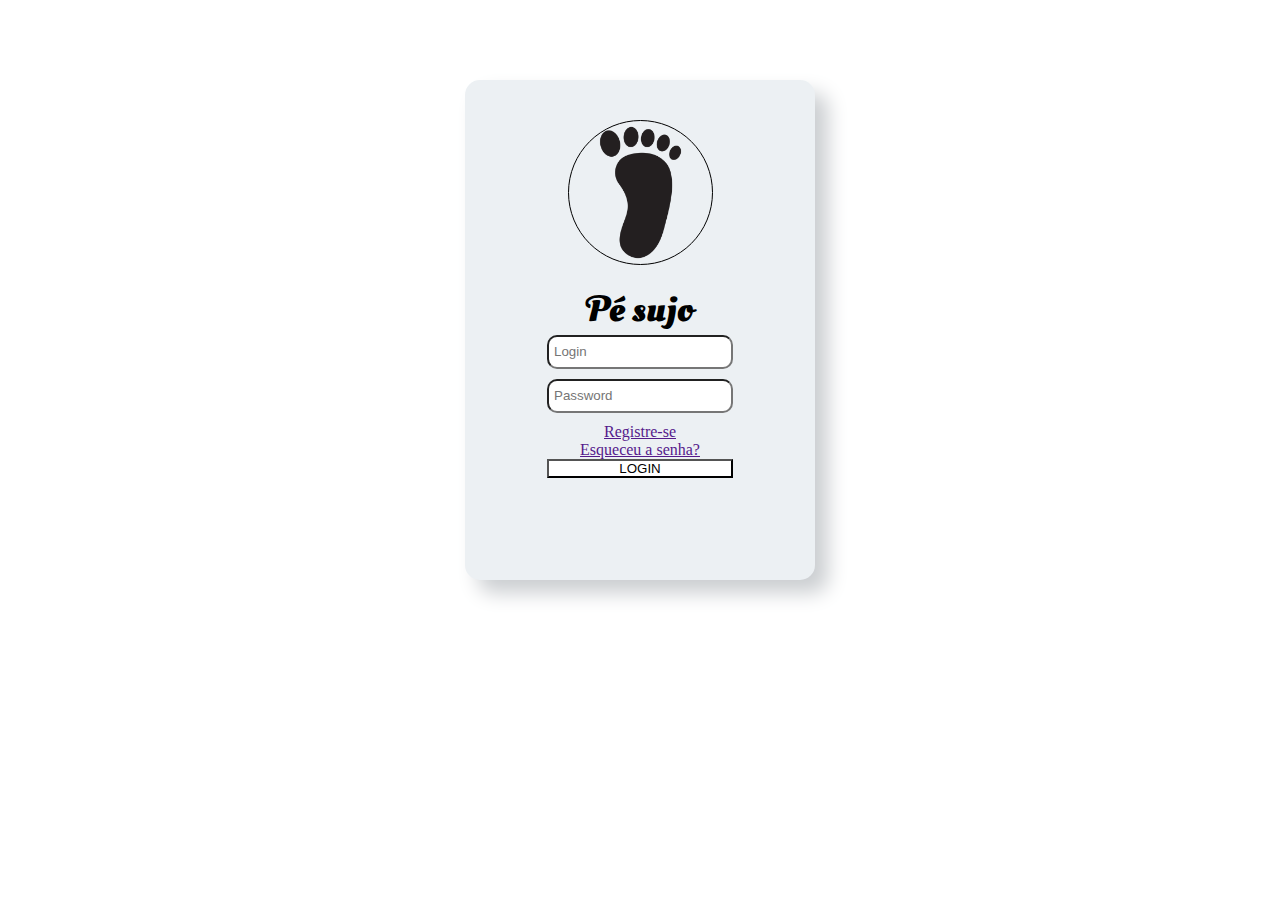
<file: BarSystem/index.html>
<!DOCTYPE html>
<html lang="pt-br">
<head>
    <meta charset="UTF-8">
    <meta http-equiv="X-UA-Compatible" content="IE=edge">
    <meta name="viewport" content="width=device-width, initial-scale=1.0">
    <title>BarSystem</title>
    <link href="https://cdn.jsdelivr.net/npm/bootstrap@5.1.3/dist/css/bootstrap.min.css" rel="stylesheet" integrity="sha384-1BmE4kWBq78iYhFldvKuhfTAU6auU8tT94WrHftjDbrCEXSU1oBoqyl2QvZ6jIW3" crossorigin="anonymous">
    <link rel="stylesheet" href="style.css">
    <link rel="preconnect" href="https://fonts.googleapis.com">
    <link rel="preconnect" href="https://fonts.gstatic.com" crossorigin>
    <link href="https://fonts.googleapis.com/css2?family=Oleo+Script+Swash+Caps&display=swap" rel="stylesheet">
</head>
<body>
  <div class="container">

    <img src="./logo.png" alt="" id="logo">
    
    <h1>Pé sujo</h1>
    <form action="">
      <input type="text" id="login" required placeholder="Login">
      <input type="password" id="password" required
      placeholder="Password">

      <div class="messages"></div>
        <a href="">Registre-se</a>
        <a href="">Esqueceu a senha?</a>
        <button type="submit" id = 'btnLogin' class="btn btn-success disabled">LOGIN</button>
        <p  id="erro"></p>

      </div>
      
    </form>

  </div>




  <script src="script.js"></script>
</body>
</html>
</file>
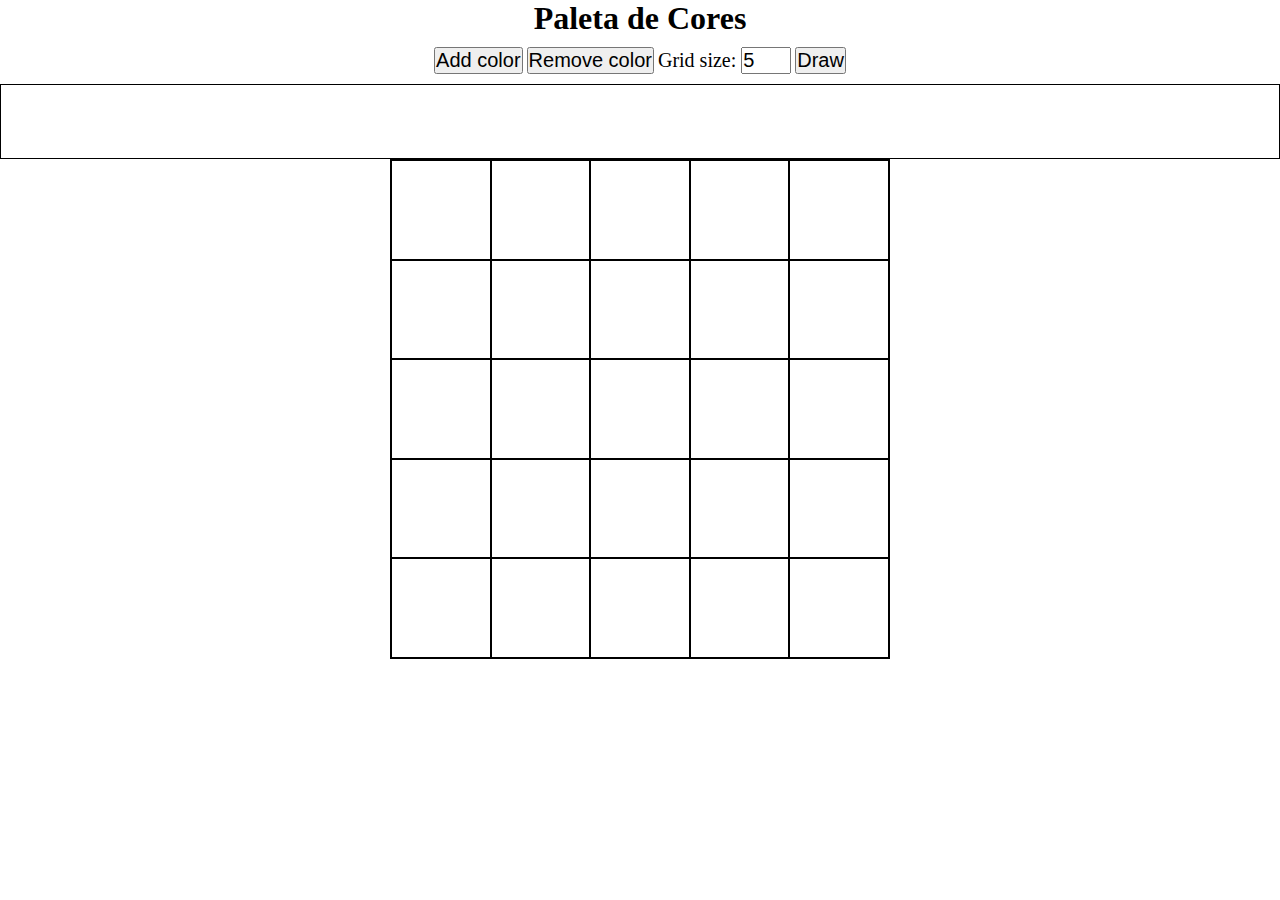
<file: PixelArt - minha versão/index.html>
<!DOCTYPE html>
<html lang="pt-br">
<head>
    <meta charset="UTF-8">
    <meta http-equiv="X-UA-Compatible" content="IE=edge">
    <meta name="viewport" content="width=device-width, initial-scale=1.0">
    <title>Paleta de Cores</title>
    <link rel="stylesheet" href="style.css">
</head>
<body>
    <header>
        <h1 id = 'title'>Paleta de Cores</h1>
    </header>

    <div class="botoes">
        <button class="btn" id = "add">Add color</button>
        <button class="btn" id = 'remove'>Remove color</button>
        <span>Grid size: </span><input type="number" value = '5' min="1" max="25" id="Nlines">

        <button class="btn" id = 'draw'>Draw</button>
    </div>
    
    <nav class="colors"></nav>

    <div class="grid-container"></div>

    <script src="script.js"></script>
</body>
</html>
</file>
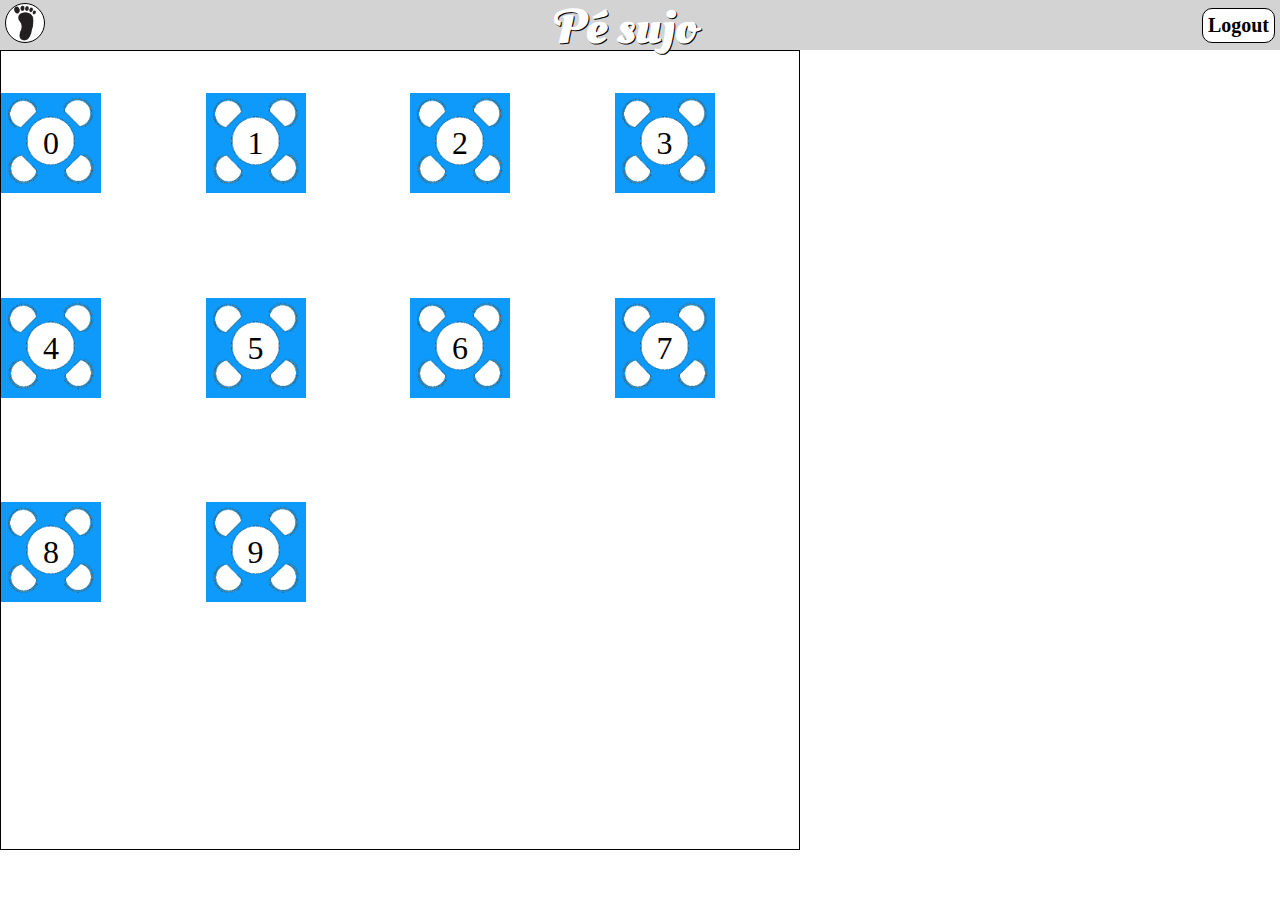
<file: BarSystem/tables.html>
<!DOCTYPE html>
<html lang="pt-br">
<head>
    <meta charset="UTF-8">
    <meta http-equiv="X-UA-Compatible" content="IE=edge">
    <meta name="viewport" content="width=device-width, initial-scale=1.0">
    <title>Tables - Tables</title>
    <link href="https://cdn.jsdelivr.net/npm/bootstrap@5.1.3/dist/css/bootstrap.min.css" rel="stylesheet" integrity="sha384-1BmE4kWBq78iYhFldvKuhfTAU6auU8tT94WrHftjDbrCEXSU1oBoqyl2QvZ6jIW3" crossorigin="anonymous">
    <link rel="stylesheet" href="styleTables.css">
    <link rel="preconnect" href="https://fonts.googleapis.com">
    <link rel="preconnect" href="https://fonts.gstatic.com" crossorigin>
    <link href="https://fonts.googleapis.com/css2?family=Oleo+Script+Swash+Caps&display=swap" rel="stylesheet">
</head>
<body>
    <header>
        <a href="./index.html"><img src="./logo.png" alt=""></a>
        <a href="./index.html"><h1>Pé sujo</h1></a>
        <a href="./index.html" id="btnlogout">Logout</a>
    </header>

    <main class="container">
    </main>
    <script src="scriptTable.js"></script>
</body>
</html>
</file>
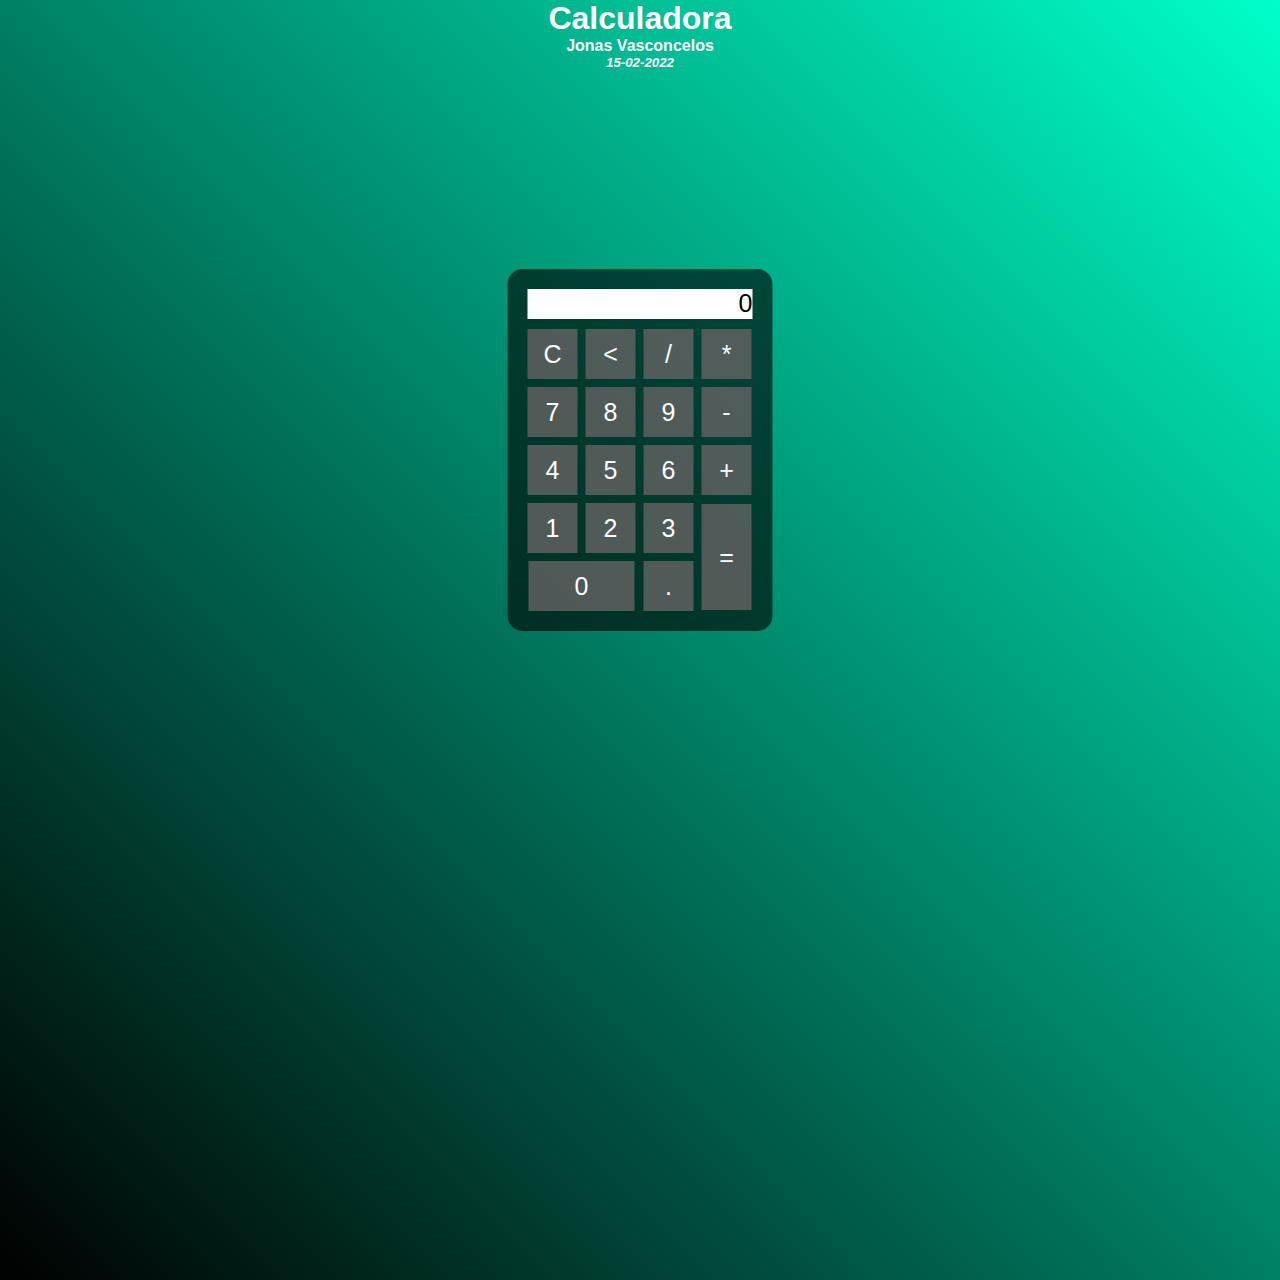
<file: Calculadora/Calculadora.html>
<!DOCTYPE html>
<html lang="pt-BR">
<head>
    <meta charset="UTF-8">
    <meta http-equiv="X-UA-Compatible" content="IE=edge">
    <meta name="viewport" content="width=device-width, initial-scale=1.0">
    <title>Projeto 1 - Calculadora</title>
    <link rel="stylesheet" href="calculadora.css">
</head>
<body>
    <div class="fundo">
        <h1>Calculadora</h1>
        <h4>Jonas Vasconcelos</h2>
        <h5>15-02-2022</h3>
        <div class="calculadora">
            <p class="resultado" id = "resultado"> 0</p>
            <table>
                <tr>
                    <td><button class="botao" onclick="clean()">C</button></td>
                    <td><button class="botao" onclick="back()"><</button></td>
                    <td><button class="botao" onclick="insert('/')">/</button></td>
                    <td><button class="botao" onclick="insert('*')">*</button></td>
                </tr>
                <tr>
                    <td><button class="botao" onclick="insert('7')">7</button></td>
                    <td><button class="botao" onclick="insert('8')">8</button></td>
                    <td><button class="botao" onclick="insert('9')">9</button></td>
                    <td><button class="botao" onclick="insert('-')">-</button></td>
                </tr>
                <tr>
                    <td><button class="botao" onclick="insert('4')">4</button></td>
                    <td><button class="botao" onclick="insert('5')">5</button></td>
                    <td><button class="botao" onclick="insert('6')">6</button></td>
                    <td><button class="botao" onclick="insert('+')">+</button></td>
                </tr>
                <tr>
                    <td><button class="botao" onclick="insert('1')">1</button></td>
                    <td><button class="botao" onclick="insert('2')">2</button></td>
                    <td><button class="botao" onclick="insert('3')">3</button></td>
                    <td rowspan="2"><button  class="botao" style="height: 106px;" onclick="calcular()">=</button></td>
                </tr>
                <tr>
                    <td colspan="2"><button class="botao" style="width: 106px;"  onclick="insert(0)">0</button></td>
                    <td><button class="botao"  onclick="insert('.')">.</button></td>
                </tr>
            </table>
        </div>
    </div>


    <script src="calculadora.js"></script>
</body>
</html>
</file>
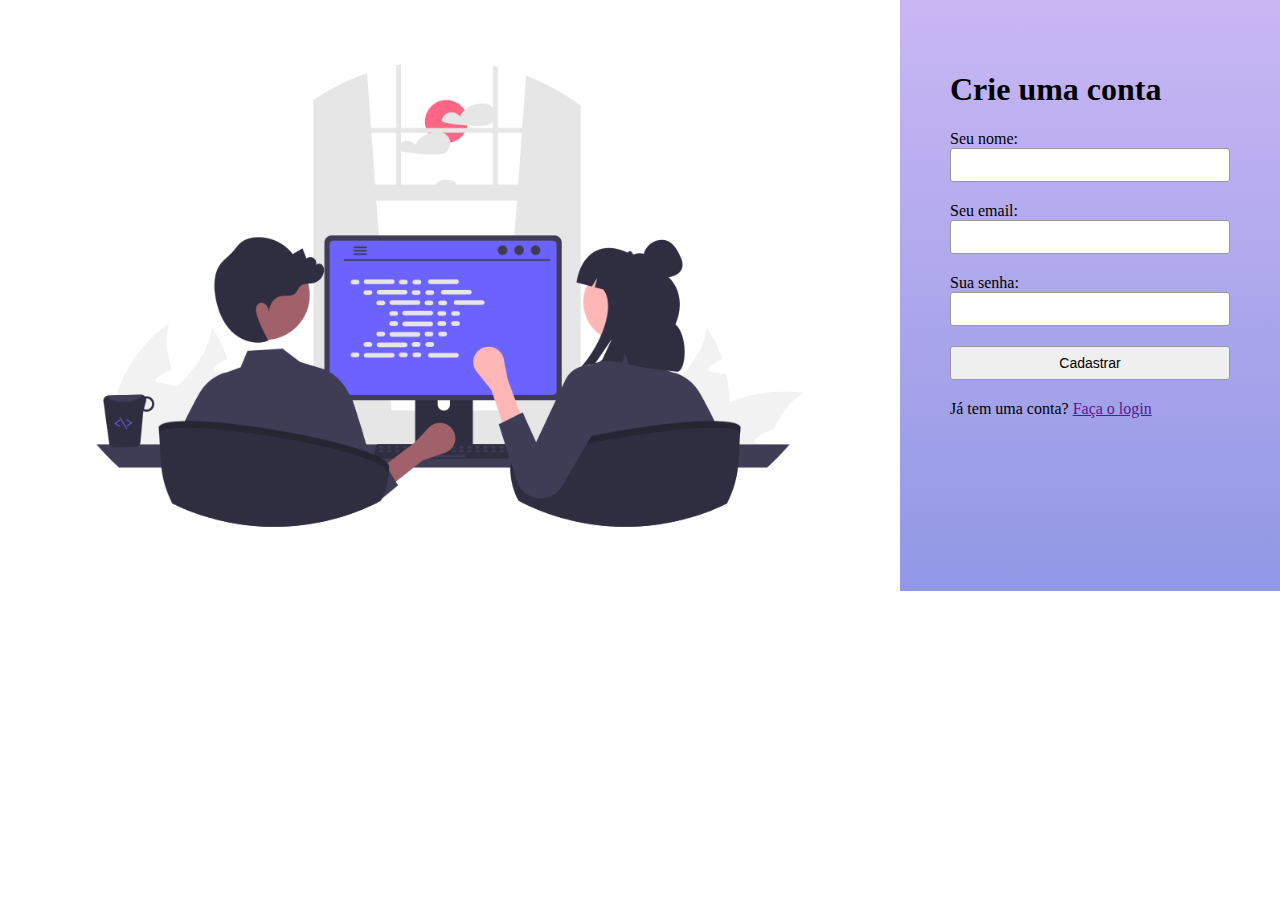
<file: Formulário/formulario.html>
<!DOCTYPE html>
<html lang="pt-BR">
<head>
    <meta charset="UTF-8">
    <meta http-equiv="X-UA-Compatible" content="IE=edge">
    <meta name="viewport" content="width=device-width, initial-scale=1.0">
    <title>Validação de Formulário</title>
    <link rel="stylesheet" href="form.css">
</head>
<body>
    <div class="screen">
        <div class="leftside">
            <img src="img.png" alt="">
        </div>
        <div class="rightside">
            <h1>Crie uma conta</h1>

            <form action="" method="post" action = "cadastros.php" class="b7validator">
                <label>
                    Seu nome: <br>
                    <input type="text" name="name" data-rules="required|min=3">
                </label>
                <label>
                    Seu email: <br>
                    <input type="text" name="email" data-rules="required|min=3">
                </label>
                <label>
                    Sua senha: <br>
                    <input type="password" name="password" data-rules="required|min=3">
                </label>
                <label>
                    <input type="submit" value="Cadastrar">
                </label>
            </form>

            <div>
                Já tem uma conta? <a href=""> Faça o login</a>
            </div>
        </div>
    </div>

    <script src="form.js"></script>
</body>
</html>
</file>
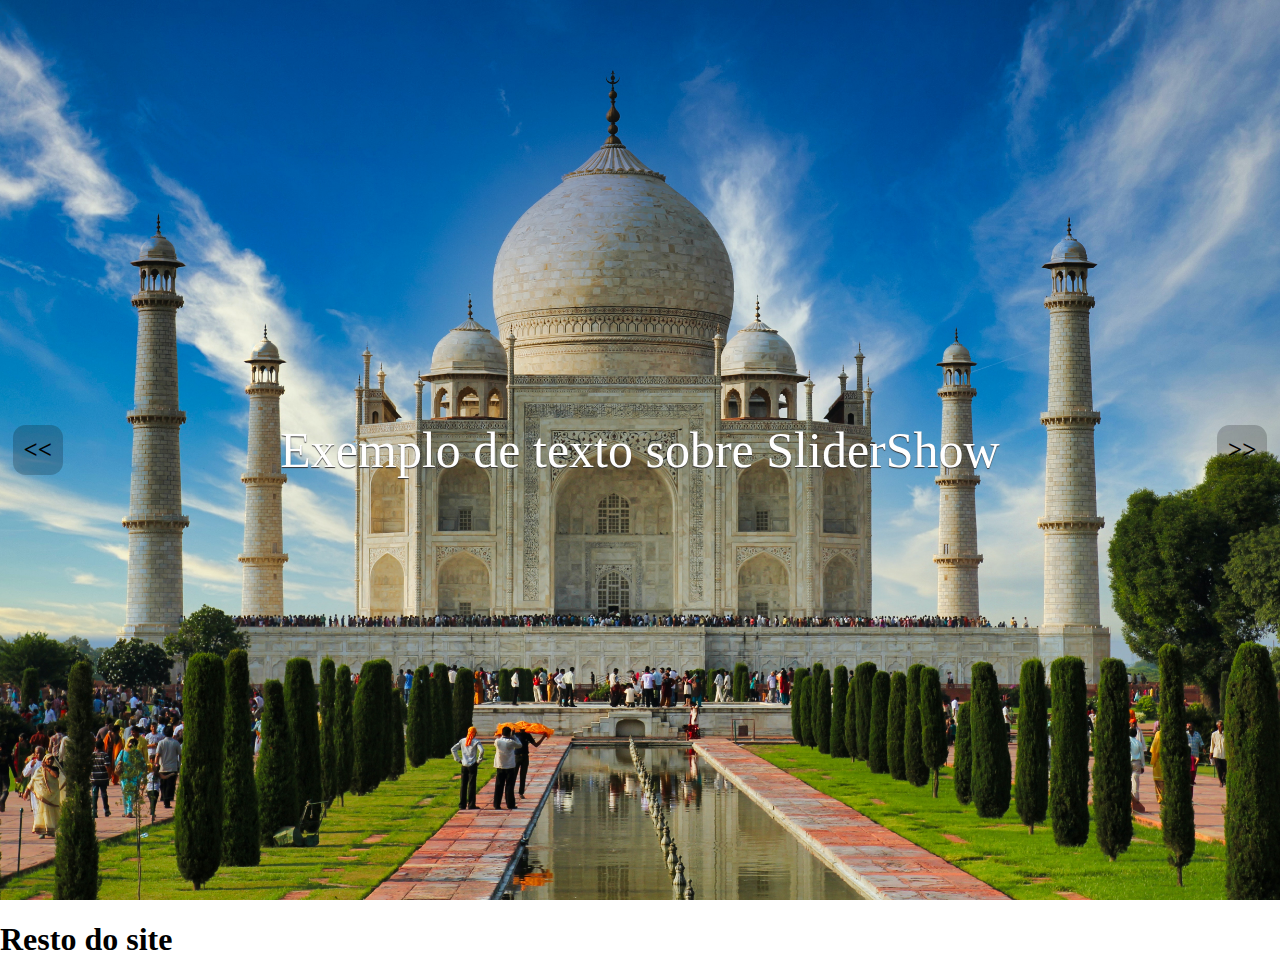
<file: Slider/slider.html>
<!DOCTYPE html>
<html lang="pt-BR">
<head>
    <meta charset="UTF-8">
    <meta http-equiv="X-UA-Compatible" content="IE=edge">
    <meta name="viewport" content="width=device-width, initial-scale=1.0">
    <title>SliderShow</title>
    <link rel="stylesheet" href="slider.css">
</head>
<body>
    <header>
        <div class="slider">
            <div class="slider--controls">
                <div class="slider--control right" onclick="leftbt()"><<</div>
                <div class="slider--control left" onclick="rightbt()">>></div>
            </div>
            <div class="slider--width">
                <div class="slider--item" style="background-image: url('Imagens/1.jpg')">
                    Exemplo de texto sobre SliderShow
                </div>
                <div class="slider--item" style="background-image: url('Imagens/2.jpg')">
                    Aprende JS, desenvolva e trabalhe em qualquer lugar!
                </div>
                <div class="slider--item" style="background-image: url('Imagens/3.jpg')">
                    Mude sua vida
                </div>
            </div>
        </div>
    </header>

    <section>
        <h1>Resto do site</h1>
    </section>

    <script src="slider.js"></script>
</body>
</html>
</file>
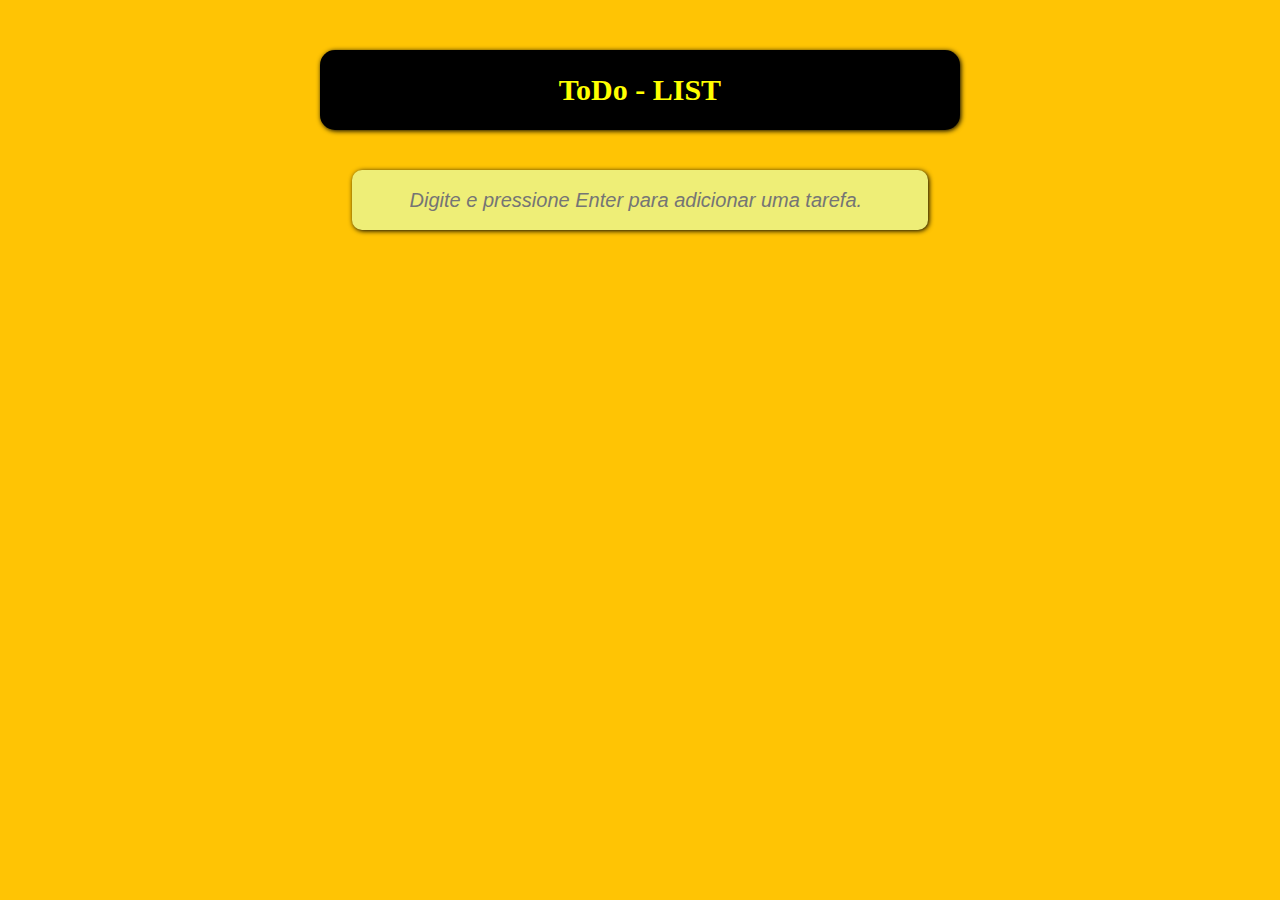
<file: ToDo-List/todo-list.html>
<!DOCTYPE html>
<html lang="pt-br">
<head>
    <meta charset="UTF-8">
    <meta http-equiv="X-UA-Compatible" content="IE=edge">
    <meta name="viewport" content="width=device-width, initial-scale=1.0">
    <title>ToDo-List</title>
    <link rel="stylesheet" href="todo-list.css">

</head>
<body>
    <div class="todo">
        <div class="todo--title">
            ToDo - LIST
        </div>
        
        <div class="todo--list" id = "todoList">
    
        </div>

        <div class="todo--new-item">
            <input type="text" id = 'newitem' placeholder="Digite e pressione Enter para adicionar uma tarefa.">
        </div>
    </div>

    <script src="todo-list.js"></script>

</body>
</html>
</file>
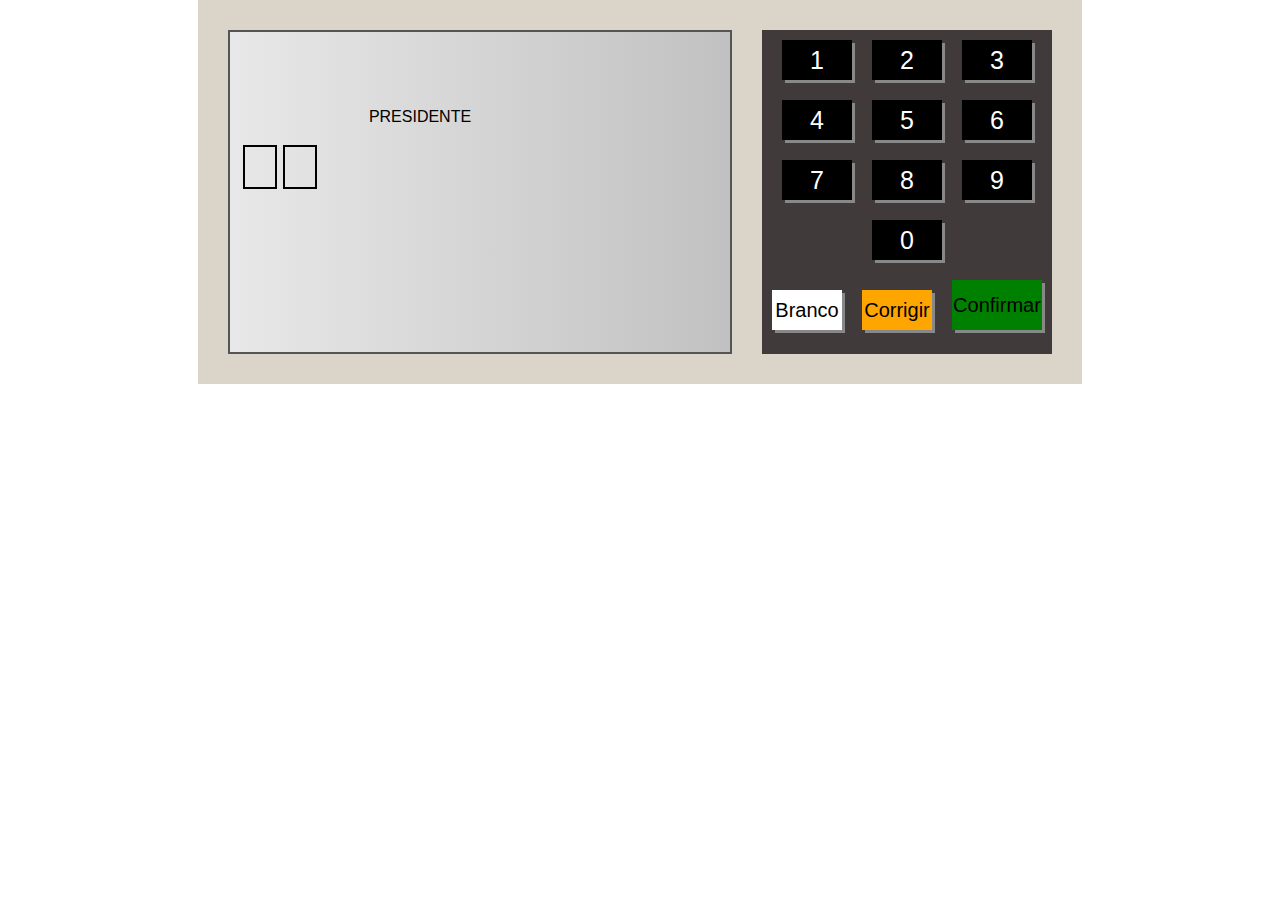
<file: Urna/urna.html>
<!DOCTYPE html>
<html lang="pt-BR">
<head>
    <meta charset="UTF-8">
    <meta http-equiv="X-UA-Compatible" content="IE=edge">
    <meta name="viewport" content="width=device-width, initial-scale=1.0">
    <title>Urna Eletrônica</title>
    <link rel="stylesheet" href="urna.css">
</head>
<body>
    <div class="urna">
        <div class="tela">
            <div class="d-1">
                <div class="d-1-left">
                    <div class="d-1-1">
                        <span>SEU VOTO PARA</span>
                    </div>
                    <div class="d-1-2">
                        <span>VEREADOR</span>
                    </div>
                    <div class="d-1-3">
                        <div class="numero pisca"></div>
                        <div class="numero"></div>
                    </div>
                    <div class="d-1-4">
                        Nome: Fulado de tal <br/>
                        Partido: XXX<br/>
                        Vice-Prefeito: Beltrano de tal
                    </div>
                </div>
                <div class="d-1-right">
                    <div class="img">
                        <img src="imagens/lula.png" alt="">
                        Prefeito
                    </div>
                    <!-- <div class="img small">
                        <img src="imagens/lula.png" alt="">
                        Vice-Prefeito
                    </div> -->

                </div>
            </div>
            <div class="d-2">
                Aperte a tela: <br/>
                CONFIRMA para CONFIRMAR este voto. <br/>
                CORRIGIR para CORRIGIR este voto. <br/>
            </div>
        </div>

        <div class="teclado">
            <div class="teclado--linha">
                <div class="teclado--botao" onclick="clicou(1)">1</div>
                <div class="teclado--botao" onclick="clicou(2)">2</div>
                <div class="teclado--botao" onclick="clicou(3)">3</div>
            </div>

            <div class="teclado--linha">
                <div class="teclado--botao" onclick="clicou(4)">4</div>
                <div class="teclado--botao" onclick="clicou(5)">5</div>
                <div class="teclado--botao" onclick="clicou(6)">6</div>
            </div>

            <div class="teclado--linha">
                <div class="teclado--botao" onclick="clicou(7)">7</div>
                <div class="teclado--botao" onclick="clicou(8)">8</div>
                <div class="teclado--botao" onclick="clicou(9)">9</div>
            </div>

            <div class="teclado--linha">
                <div class="teclado--botao" onclick="clicou(0)">0</div>
            </div>

            <div class="teclado--linha">
                <div class="teclado--botao branco"  onclick="brancobt()">Branco</div>
                <div class="teclado--botao corrige" onclick="corrige()">Corrigir</div>
                <div class="teclado--botao confirma"  onclick="confirma()">Confirmar</div>
            </div>
                
        </div>
    </div>
    <script src="dados.js"></script>
    <script src="urna.js"></script>
</body>
</html>
</file>
<file: BarSystem/style.css>
*{
    margin: 0;
    padding: 0;
    box-sizing: border-box;
    background-color: rgb(255, 255, 255);
}

.container {
    max-width: 350px;
    min-height: 500px;
    margin: 80px auto;
    padding: 40px 30px 30px 30px;
    background-color: #ecf0f3;
    border-radius: 15px;
    box-shadow: 13px 13px 20px #cbced1, -13px -13px 20px #fff;
    display: flex;
    flex-direction: column;
    align-items:center;
}

#logo{
  width: 50%;
  background-color: transparent;
  border: 1px solid black;
  border-radius: 100%;
  margin-bottom: 20px;
}

h1{
    background-color: transparent;
    text-align: center;
    color: black;
    font-family: 'Oleo Script Swash Caps', cursive;
    font-size: 2.25rem;
}

.container input {
    margin-bottom: 10px;
    border-radius: 10px;
    line-height: 30px;
    padding-left: 5px;
}

.container button {
    width: 100%;
}

form{
    background-color: transparent;
    display: flex;
    flex-direction: column;
}

form a{
    background-color: transparent;
    text-align: center;
}

/* 
 *//* 
.logo {
    width: 100%;
    height: 100%;
    text-align: center;
    margin-top: 20vh;
}
#logo{
    width: 20%;
    border: 1px solid black;
    background-color: white;
    border-radius: 51px;
    background: #e0e0e0;
    box-shadow:  10px 10px 50px #838383,
                -10px -10px 50px #777676;
    border-radius: 50%;

}

.logo h1{
    font-size: 2.5rem;
    color: white;
    font-family: 'Oleo Script Swash Caps', cursive;
}


.login{
    display: flex;
    flex-direction: column;
    font-size: 1.1rem;
    align-items: center;
}

span {
    color: white;
    margin-bottom: 5px;
}

.login button{
    width: 75px;
    background-color: black;
    color: white;
    font-weight: bold;
    font-size: 1.1rem;
    line-height: 20px;
}

.login button.disabled{
    background-color: #d1d0d0;
    color: #838383;
}

.login button.enabled{
    background-color: #d1d0d0;
    color: #838383;
}

.login input{
    line-height: 20px;
    background-color: white;
    padding: 3px;
    border-radius: 10px;
    margin-bottom: 5px;
    font-size: 1.1rem;
}

 */

/* 
header{
    height: 75px;
    border:  1px solid black;
    align-items: center;
    background-color: rgb(129, 125, 125);

}

header img{
    height: 50px;
}



header input{
    font-size: 1rem;
    padding: 3px;
    border-radius: 10px;
}



.login input{
    width: 30%;
}

.login button{
    height: 30px;
    width: 15%;
    font-size: 1rem;
    border-radius: 5px;
    background-color: white;
    color: black;
    font-size: 1.1rem;

}

.login button:hover {
    background-color: rgb(146, 142, 142);
}

 */
</file>
<file: PixelArt - minha versão/style.css>
*{
    padding: 0;
    margin: 0;
    box-sizing: border-box;
}

header{
    text-align: center;
}

nav{
    margin: auto;
    margin-top: 10px;
    border: 1px solid black;
    text-align: center;
    height: 75px;
}

.cor{
    width: 50px;
    height: 50px;
    border-radius: 50%;
    border: 1px solid black;
    display: inline-block;
    margin: 2px;
    margin-top: 10px;
}

.selected{
    margin-bottom: 10px;
    margin-top: -10px;
}

.cor1{
    background-color: black;
}
.cor2{
    background-color: red;
}
.cor3{
    background-color: blue;
}
.cor4{
    background-color: green;
}
.cor5{
    background-color: yellow;
}
.cor6{
    background-color: fuchsia;
}
.cor7{
    background-color: aqua;
}
.cor8{
    background-color: orange;
}
.cor9{
    background-color: gray;
}
.cor10{
    background-color: white;
}

.botoes{
    width: auto;
    margin: auto;    
    text-align: center;
    margin-top: 10px;
}

#Nlines{
    width: 50px;
    font-size: 1.25rem;
}

span{
    font-size: 1.25rem;
}

.btn{
    margin: auto;
    justify-content: center;
    font-size: 1.25rem;
}
  
.grid-container {
    display: grid;
    justify-content: space-evenly;
    width: 500px;
    height: 500px;
    border: 1px solid black;
    margin: auto;
    
}

.pixel{
    border: 1px solid black;
    text-align: center;
}
</file>
<file: BarSystem/styleTables.css>
* {
    padding: 0;
    margin: 0;
    box-sizing: border-box;
}

header {
    height: 50px;
    background-color: lightgray;
    display: flex;
    align-items: center;
    justify-content: space-between;
}

header img{
    width: 40px;
    border: 1px solid black;
    border-radius: 100%;
    background-color: white;
    margin-left: 5px;

}

header h1{
    color: white;
    text-shadow: 1px 1px black;
    font-family: 'Oleo Script Swash Caps', cursive;
    font-size: 3rem;
    padding-top: 5px;
    margin-left: 5px;
}
header a{
    text-decoration: none;
}

#btnlogout{
    margin-right: 5px;
    font-size: 1.25rem;
    color: black;
    text-decoration: none;
    border: 1px solid black;
    border-radius: 10px;
    background-color: #fff;
    padding: 5px;
    font-weight: bold;
}

#btnlogout:hover{
    box-shadow:  2px 2px 5px #838383,
                -2px -2px 5px #777676;
}

main{
    border: 1px solid black;
    width: 800px;
    height: 800px;
    display: grid;   
    grid-template-columns: repeat(4, 1fr);
    grid-template-rows: repeat(4, 1fr);
    align-items: center;
    grid-gap: 20px;
    text-align: center;
    line-height: 100px;
    font-size: 2rem;   
}

.table{
    width: 100px;
    height: 100px;
    background-image: url('./tablelivre.png');
    background-size: contain;
    
}

.busy{
    background-image: url('./tablebusy.png');
}
</file>
<file: Calculadora/calculadora.css>
* {
    margin: 0px;
    padding: 0px;
}

.fundo{
    background-image: linear-gradient(45deg, black, rgb(0, 255, 200));
    height: 100vw;
    width: 100%;
    color: #fff;
    font-family: Arial, Helvetica, sans-serif;
    text-align: center;
}
h5{
    font-style: italic;
}
.calculadora{
    position: absolute;
    background-color: rgba(0, 0, 0, .6);
    top: 50%;
    left: 50%;
    transform: translate(-50%,-50%);
    border-radius: 15px;
    padding: 15px;
}

.botao{
    width: 50px;
    height: 50px;
    font-size: 25px;
    cursor: pointer;
    background-color: rgba(100,100,100, .8 );
    border: none;
    color: white;
    margin: 3px;
}

.botao:hover{
    background-color: black;
}

.resultado{
    width: 225px;
    background-color: white;
    height: 30px;
    margin: 5px;
    font-size: 25px;
    color: black;
    text-align: right;
}
</file>
<file: Formulário/form.css>
*{
    box-sizing: border-box;
}

body{
    margin: 0;
}

.screen{
    display: flex;
    width: 100vw;
}

.leftside{
    flex: 1;
    display: flex;
    justify-content: center;
    align-items: center;
}

.leftside img{
    max-width: 900px;
    height: auto;
    /* border: 1px solid black; */
}

.rightside{
    width: 400px;
    /* border: 1px solid black; */
    background: linear-gradient(#8b64e677, #9198e5);
    padding: 50px;
    /* height: 100vw; */
}

.rightside label{
    display: block;
    margin-bottom: 20px;
}

.rightside input{
    border: 1px solid #999;
    width: 100%;
    border-radius: 3px;
    padding: 8px;
    font-size: 14px;
    outline: 0;
}
.error{
    font-size: 18px;
    color: #3f3d56;
    padding: 4px;
    
}
</file>
<file: Slider/slider.css>
body{
    margin: 0;
}

header{
    margin: 0;
    display: flex;
    flex-direction: column;
    height: 100vh;
}

.slider{
    flex: 1;
    overflow: hidden;
}

.slider--width{
    height: 100%;
    display: flex;
    transition: all ease 0.3s;
}

.slider--item{
    width: 100vw;
    height: inherit;
    background-position: center;
    background-size: cover;
    display: flex;
    justify-content: center;
    align-items: center;
    color: white;
    text-shadow: 0px 1px 1px #333;
    font-size: 50px;
}

.slider--controls{
    position: absolute;
    padding-left: 1%;
    z-index: 99;
    width: 98%;
    display: flex;
    justify-content: space-between;
    overflow: hidden;
    align-items: center;
}

.slider--control{
    height: 50px;
    width: 50px;
    background-color: rgba(0.2, 0.2, 0.2, 0.2);
    /* border: 1px solid black; */
    border-radius: 25%;
    overflow: hidden;
    display: flex;
    justify-content: center;
    align-items: center;
    cursor: pointer;
    font-weight: bold;
    font-size: 25px;
}

/* .slider--control:hover{
    background-color: rgba(0.2, 0.2, 0.2, 0.4);
} */

.slider--control:active{
    background-color: rgba(0.2, 0.2, 0.2, 0.4);
    border: 1px solid black;
}
</file>
<file: ToDo-List/todo-list.css>
*{
    margin: 0;
    padding: 0;
    box-sizing: border-box;
}

html{
    font-size: 62.5%;
}

body{
    background-color: rgb(255, 196, 4);
    font-weight: bold;
    font-size: 20pt;
    font-family: "Open Sans";
}

.todo{
    display: flex;
    width: 50vw;
    flex-direction: column;
    align-items: center;
    margin: 0 auto;
    gap: 15px;
}

.todo--title{
    display: flex;
    justify-content: center;
    align-items: center;
    margin-top: 50px;
    width: 100%;
    height: 80px;
    font-size: 3rem;
    background-color: black;
    box-shadow: 1px 1px 5px black;
    border-radius: 15px;
    color: yellow;
}

.todo--list{
    display: flex;
    flex-direction: column;
    width: 90%;
    gap: 10px;
}

.todo--item{
    display: flex;
    width: 100%;
    height: 60px;
    justify-content: space-between;
    align-items: center;
    padding: 10px;
    box-shadow: 1px 1px 5px black;
    border-radius: 10px;
    font-size: 2.5rem;
}

.todo--item > div{
    width: 80%;
}

.todo--item:hover{
    cursor: pointer;
    transition: all .5s ease;
    background-color: black;
    color: yellow;
}

.todo--item > input[type="text"]{
    border: none;
    width: 80%;
    font: inherit;
}

.todo--item > input[type='button'],
.todo--item > input[type='checkbox']{
    width: 30px;
    height: 30px;
    font: inherit;
}

.todo--item > input[type='checkbox']:checked + div{
    text-decoration: line-through;
}

.todo--new-item{
    display: flex;
    justify-content: space-evenly;
    text-align: center;
    width: 90%;
    height: 60px;
    color: black;
    background-color: rgb(238, 238, 119);
    padding: 10px 0 ;
    box-shadow: 1px 1px 5px black;
    border-radius: 10px;
    margin: 10px;
    font: inherit;
}

.todo--new-item > input[type="text"]{
    border: none;
    width: 80%;
    font-size: 2rem;
    font-style: italic;
    background-color: rgb(238, 238, 119);
}
</file>
<file: Urna/urna.css>
@keyframes pisca{
    0% {opacity: 0.2;}
    50% {opacity: 1;}
    100% {opacity: 0.2;}
}

body{
    margin: 0;
    display: flex;
    justify-content: center;
    align-items: center;
    font-family: Arial, Helvetica, sans-serif;
}

.urna{
    background-color: #dbd5c9;
    padding: 30px;
    display: flex;

}

.tela {
    width: 500px;
    height: 320px;
    background: linear-gradient(to right, #e8e8e8, #c1c1c1);
    border: 2px solid #555;
    display: flex;
    flex-direction: column;
}

.teclado{
    background-color: #403a3a;
    margin-left: 30px;

}

.teclado--linha{
    display: flex;
    justify-content: center;
    align-items: flex-end;
}

.teclado--botao{
    width: 70px;
    height: 40px;
    background-color: black;
    color: white;
    font-size: 25px;
    display: flex;
    justify-content: center;
    align-items: center;
    margin: 10px;
    cursor: pointer;
    box-shadow: 3px 3px 0px #888;

}

.branco{
    background-color: white;
    color: black;
    font-size: 20px;
}

.corrige{
    background-color: orange;
    color: black;
    font-size: 20px;
}

.confirma{
    background-color: green;
    color: black;
    font-size: 20px;
    width: 90px;
    height: 50px;
}

.d-1{
    flex: 1;
    display: flex;
}

.d-1-left{
    flex: 1;
    display: flex;
    flex-direction: column;
    padding: 10px;
}

.d-1-1{
    height: 50px;
    /* background-color: red; */
    display: flex;
    align-items: center;
}

.d-1-2{
    height: 50px;
    /* background-color: green; */
    display: flex;
    align-items: center;
    justify-content: center;
}

.d-1-3{
    height: 50px;
    /* background-color: blue; */
    display: flex;
    align-items: center;
}

.numero{
    display: inline-block;
    width: 30px;
    height: 40px;
    border: 2px solid black;
    text-align: center;
    line-height: 40px;
    font-size: 25px;
    margin: 3px;
}

.pisca{
    animation-name: pisca;
    animation-duration: 1s;
    animation-iteration-count: infinite;
}

.d-1-4{
    flex: 1;
    height: 50px;
    /* background-color: yellow; */
    display: flex;
    align-items: center;
    line-height: 30px;
}

.d-1-right{
    width: 120px;
    display: flex;
    flex-direction: column;
    align-items: flex-end;
}

.img{
    /* border: 1px solid black; */
    /* background-color: white; */
    text-align: center;
}

.img img{
    width: 100%;
    outline: 2px solid black;
    text-align: center;
    font-size: 14px;
}

.small{
    width: 75%;
    font-size: 12px;
}
.d-2{
    height: 50px;
    font-size: 15px;
    border-top: 2px solid black;
    padding-left: 10px;
}

.aviso--grande{
    font-size: 40px;
    font-weight: bold;
}

.aviso--gigante{
    font-size: 80px;
    font-weight: bold;
    flex: 1;
    display: flex;
    justify-content: center;
    align-items: center;
}
</file>
